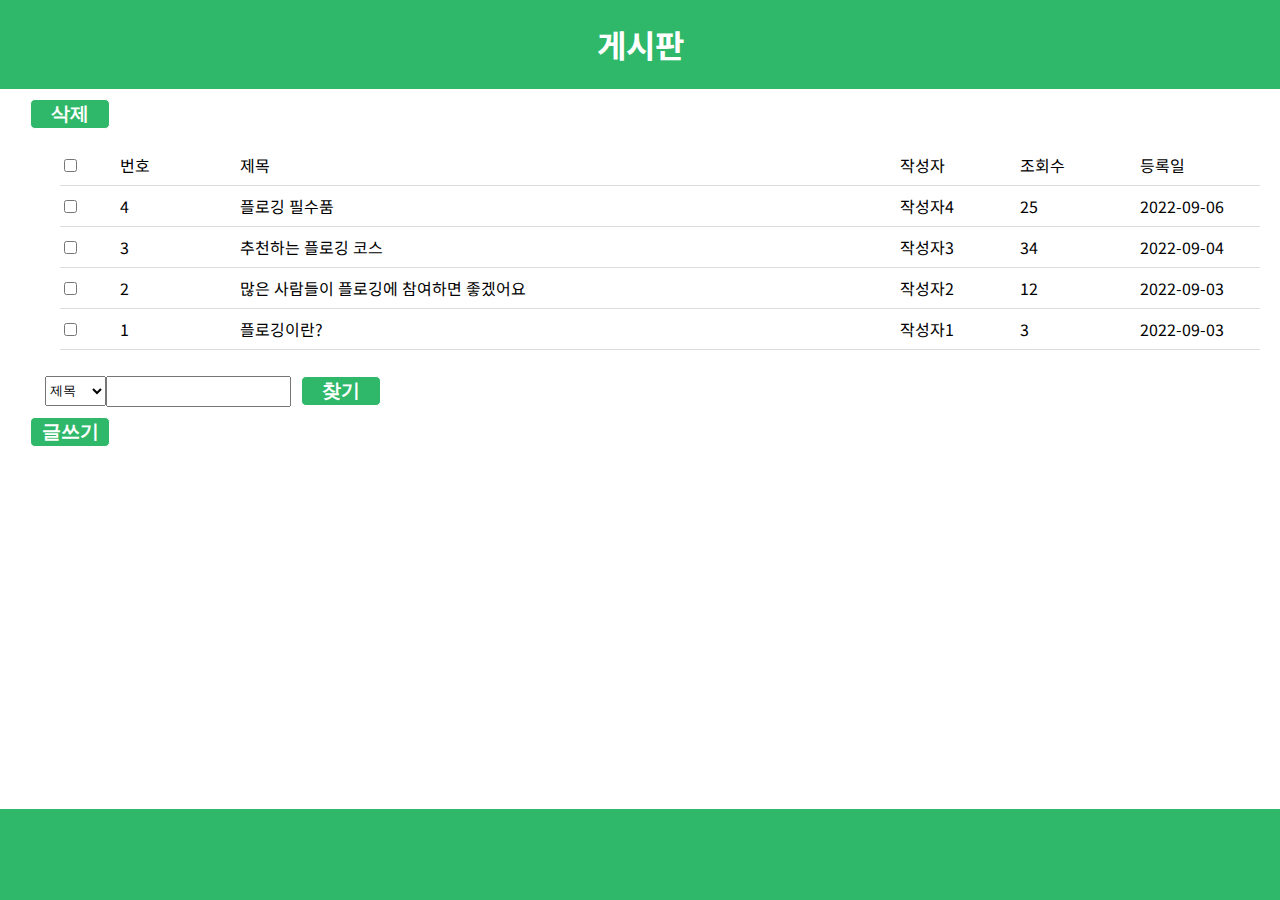
<file: board.html>
<!DOCTYPE html>
<html lang="en">
<head>
    <meta charset="UTF-8">
    <meta http-equiv="X-UA-Compatible" content="IE=edge">
    <meta name="viewport" content="width=device-width, initial-scale=1.0">
    <title>커뮤니티 게시판</title>
    <link rel="stylesheet" href="style.css" type="text/css"/>
    <link rel="preconnect" href="https://fonts.gstatic.com">
		<link href="https://fonts.googleapis.com/css2?family=Black+And+White+Picture&family=Black+Han+Sans&family=Cute+Font&family=Do+Hyeon&family=Dokdo&family=East+Sea+Dokdo&family=Gaegu&family=Gamja+Flower&family=Gothic+A1&family=Gugi&family=Hi+Melody&family=Jua&family=Kirang+Haerang&family=Nanum+Brush+Script&family=Nanum+Gothic&family=Nanum+Gothic+Coding&family=Nanum+Myeongjo&family=Nanum+Pen+Script&family=Noto+Sans+KR&family=Noto+Serif+KR&family=Poor+Story&family=Single+Day&family=Song+Myung&family=Stylish&family=Sunflower:wght@300&family=Yeon+Sung&display=swap" rel="stylesheet">
</head>
<style>
/*목록*/
body{
    background-color: #2fb86a; 
}
</style>
<body>
    <div class="p_container">
        <span class="p_title"><h1>게시판</h1></span>
                   
        <div class="p_boardList">
              <input type="button" value="삭제" class="p_delete"/>   
        <form method="post" action="#" id="p_boardForm">
            <ul class="p_board">
                <li><input type="checkbox" class="p_allChk"/></li>
                <li>번호</li>
                <li>제목</li>
                <li>작성자</li>
                <li>조회수</li>
                <li>등록일</li>	

                <li><input type="checkbox" class="p_allChk"/></li>
                <li>4</li>
                <li>플로깅 필수품</li>
                <li>작성자4</li>
                <li>25</li>
                <li>2022-09-06</li>
                
                <li><input type="checkbox" class="p_allChk"/></li>
                <li>3</li>
                <li>추천하는 플로깅 코스</li>
                <li>작성자3</li>
                <li>34</li>
                <li>2022-09-04</li>

                <li><input type="checkbox" class="p_allChk"/></li>
                <li>2</li>
                <li>많은 사람들이 플로깅에 참여하면 좋겠어요</li>
                <li>작성자2</li>
                <li>12</li>
                <li>2022-09-03</li>

                <li><input type="checkbox" class="p_allChk"/></li>
                <li>1</li>
                <li>플로깅이란?</li>
                <li>작성자1</li>
                <li>3</li>
                <li>2022-09-03</li>
            </ul>
        </form>
        <div>
            <form method="get" action="#" class="p_searchFrom">
                <select name="searchKey" style="height:30px;">
                    <option value="subject">제목</option>
                    <option value="userid">작성자</option>
                    <option value="content">글내용</option>
                </select>
                <input type="text" name="searchWord" class="searchWord" style="height:25px;"/>
                <input type="button" class="p_search-btn" value="찾기"/>
            </form>	
            <div class="p_boardwrite">
                    <input type="button" class="p_boardwrite-btn" value="글쓰기" onclick="location.href='boardWrite.html'"/>
            </div>
        </div>
        </div>
    </div>   
</body>
</html>
</file>
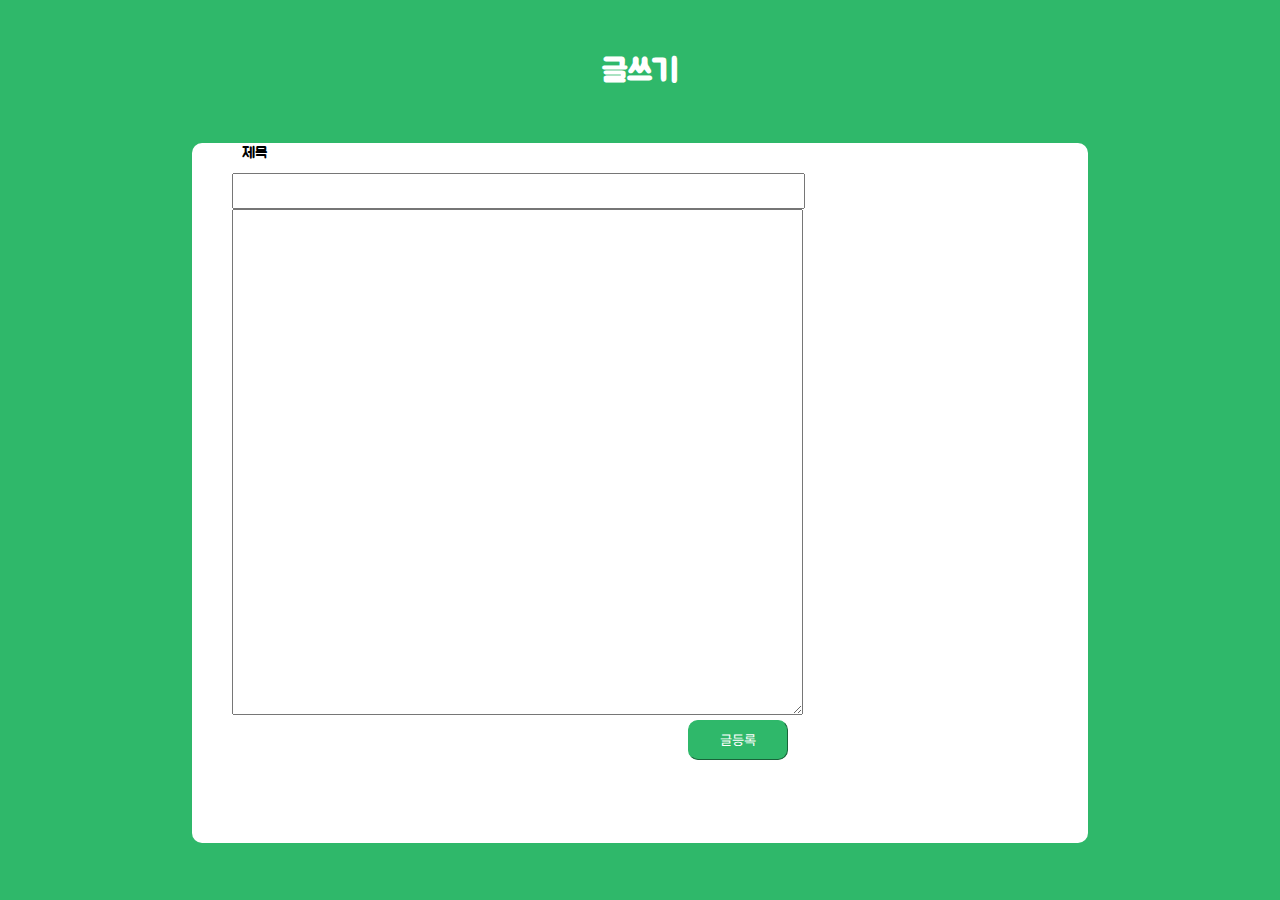
<file: boardWrite.html>
<!DOCTYPE html>
<html lang="ko">
<head>
    <meta charset="UTF-8">
    <title>글쓰기</title>
    <script src="https://code.jquery.com/jquery-3.6.1.min.js" 
    integrity="sha256-o88AwQnZB+VDvE9tvIXrMQaPlFFSUTR+nldQm1LuPXQ=" crossorigin="anonymous"></script>
    <link rel="stylesheet" href="style.css" type="text/css"/>
    <link rel="preconnect" href="https://fonts.gstatic.com">
    <link href="https://fonts.googleapis.com/css2?family=Black+And+White+Picture&family=Black+Han+Sans&family=Cute+Font&family=Do+Hyeon&family=Dokdo&family=East+Sea+Dokdo&family=Gaegu&family=Gamja+Flower&family=Gothic+A1&family=Gugi&family=Hi+Melody&family=Jua&family=Kirang+Haerang&family=Nanum+Brush+Script&family=Nanum+Gothic&family=Nanum+Gothic+Coding&family=Nanum+Myeongjo&family=Nanum+Pen+Script&family=Noto+Sans+KR&family=Noto+Serif+KR&family=Poor+Story&family=Single+Day&family=Song+Myung&family=Stylish&family=Sunflower:wght@300&family=Yeon+Sung&display=swap" rel="stylesheet">
    <script src="//cdn.ckeditor.com/4.19.1/full/ckeditor.js"></script>
</head>
<style>
#p_boardWriteForm{
	font-family: 'Jua', sans-serif;
    justify-content: center;
}
#p_textWrite{
    background-color: white;
    height: 700px;
    margin: auto 15%;
    padding: 5px auto;
    border-radius:10px;
}
#p_textOk{
	background-color: #2fb86a;
	border-color:#2fb86a;
	color:white;
	font-family: 'Noto Sans KR', sans-serif;
	height :40px;
	border-radius:10px;
	border-width:1px;
	width: 100px;
	float: right;
    position: relative;
    right: 35%;
}
.p_title{
	text-align:center;
	font-family: 'Jua', sans-serif;
	line-height:100px;
	height:100px;
}
#p_textWrite{
	font-family: 'Jua', sans-serif;
    float: center;

}
</style>
<script>
	$(function(){
		CKEDITOR.replace("content");

		$("#p_boardWriteForm").submit(function(){
			if($("#p_subject").val()==""){
				alert("제목을 입력하세요.");
				return false;
			}
			if(CKEDITOR.instances.content.getData()==""){
				alert("글내용을 입력하세요.");
				return false;
			}
			return true;
		});
	});

</script>
<body>
    <div class="container">
        <h1 class="p_title">글쓰기</h1>
        <form method="post" action="" id="p_boardWriteForm">
        <div id="p_textWrite">
            <ul>
                <li style="margin:10px;">제목</li>
                <li><input type="text" name="subject" id="p_subject" style="width:66%; height:30px;"/></li>
                <li><textarea name="content" id="content" style="width:66%; height:500px;"></textarea></li>
                <li><input type="submit" value="글등록" id="p_textOk"/></li>
            </ul>
        </div>	
        </form>		
    </div>   
</body>
</html>
</file>
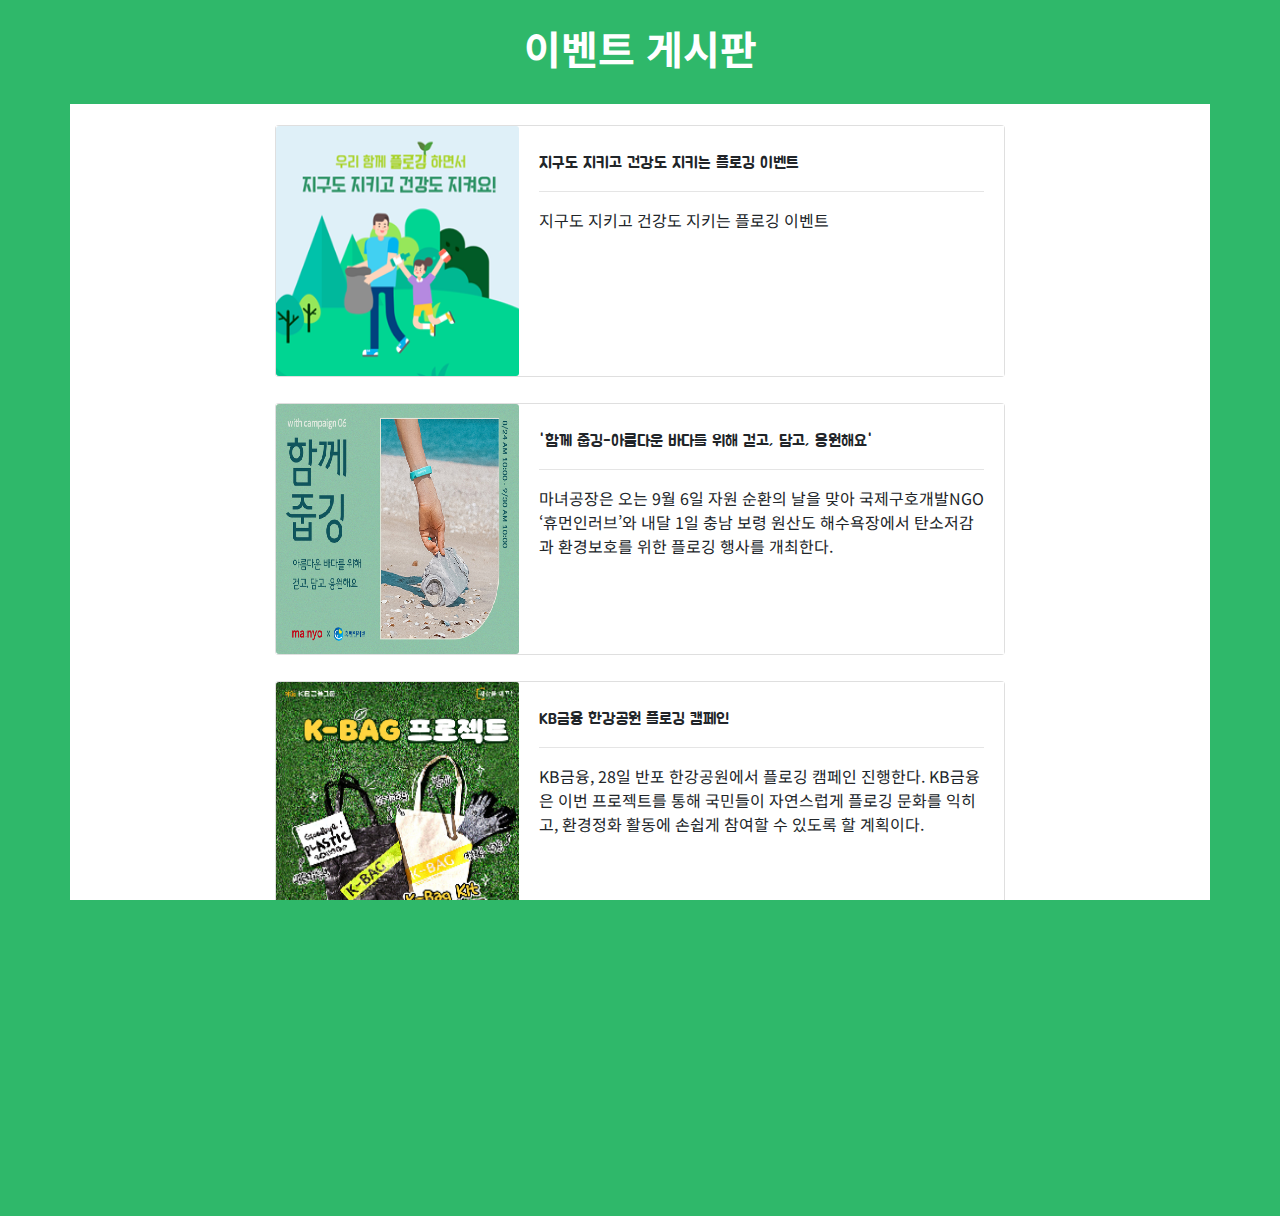
<file: eventList.html>
<!doctype html>
<html lang="ko">
  <head>
    <meta charset="utf-8">
    <meta name="viewport" content="width=device-width, initial-scale=1">
    <title>이벤트 게시판</title>
    <link rel="stylesheet" href="style.css" type="text/css"/>
    <link rel="preconnect" href="https://fonts.gstatic.com">
    <link href="https://fonts.googleapis.com/css2?family=Black+And+White+Picture&family=Black+Han+Sans&family=Cute+Font&family=Do+Hyeon&family=Dokdo&family=East+Sea+Dokdo&family=Gaegu&family=Gamja+Flower&family=Gothic+A1&family=Gugi&family=Hi+Melody&family=Jua&family=Kirang+Haerang&family=Nanum+Brush+Script&family=Nanum+Gothic&family=Nanum+Gothic+Coding&family=Nanum+Myeongjo&family=Nanum+Pen+Script&family=Noto+Sans+KR&family=Noto+Serif+KR&family=Poor+Story&family=Single+Day&family=Song+Myung&family=Stylish&family=Sunflower:wght@300&family=Yeon+Sung&display=swap" rel="stylesheet">
    <link rel="stylesheet" href="https://stackpath.bootstrapcdn.com/bootstrap/4.1.3/css/bootstrap.min.css">
  </head>
  <style>
   body{background-color: #2fb86a; font-family: 'Jua', sans-serif; overflow: scroll;}
   .row{
    background-color:white;
   }
   .card{
    display: flex;
   }
   .row no-gutters{
    margin: 5px;
   }
   .col-8{
    margin: 5px auto;
   }
   img{ width: 250px; height:250px;}
   .card-text{
    font-family: 'Noto Sans KR', sans-serif;
   }
  </style>
  <body>
    <div class="container">
        <br/><h1 class="p_title">이벤트 게시판</h1><br/>
      <div class="row">
        <div class="col-8">
          <p></p>
          <div class="card">
            <div class="row no-gutters">
              <div class="col-4">
                <img src="./img/event1.png" alt="이벤트" class="card-img" />
              </div>
              <div class="col-8">
                <div class="card-body">
                    <p class="card-subject">지구도 지키고 건강도 지키는 플로깅 이벤트</p><hr/>
                  <p class="card-text">지구도 지키고 건강도 지키는 플로깅 이벤트</p>
                </div>
              </div>
            </div>
          </div>
        </div>
        <div class="col-8">
            <p></p>
            <div class="card">
              <div class="row no-gutters">
                <div class="col-4">
                  <img src="./img/event2.png" alt="이벤트" class="card-img" />
                </div>
                <div class="col-8">
                  <div class="card-body">
                    <p class="card-subject">'함께 줍깅-아름다운 바다를 위해 걷고, 담고, 응원해요'</p><hr/>
                    <p class="card-text">마녀공장은 오는 9월 6일 자원 순환의 날을 맞아 국제구호개발NGO ‘휴먼인러브’와 내달 1일 충남 보령 원산도 해수욕장에서 탄소저감과 환경보호를 위한 플로깅 행사를 개최한다.</p>
                  </div>
                </div>
              </div>
            </div>
          </div>
          <div class="col-8">
            <p></p>
            <div class="card">
              <div class="row no-gutters">
                <div class="col-4">
                  <img src="./img/event3.png" alt="이벤트" class="card-img" />
                </div>
                <div class="col-8">
                  <div class="card-body">
                    <p class="card-subject">KB금융 한강공원 플로깅 캠페인</p><hr/>
                    <p class="card-text">KB금융, 28일 반포 한강공원에서 플로깅 캠페인 진행한다. KB금융은 이번 프로젝트를 통해 국민들이 자연스럽게 플로깅 문화를 익히고, 환경정화 활동에 손쉽게 참여할 수 있도록 할 계획이다.</p>
                  </div>
                </div>
              </div>
            </div>
          </div>
          <div class="col-8">
            <p></p>
            <div class="card">
              <div class="row no-gutters">
                <div class="col-4">
                  <img src="./img/event4.png" alt="이벤트" class="card-img" />
                </div>
                <div class="col-8">
                  <div class="card-body">
                    <p class="card-subject">거제 씨월드 플로깅 캠페인</p><hr/>
                    <p class="card-text">플로깅 하고! 환경 생각도 하고! 거제씨월드 무료입장도 하고! <br/>
                        지구를 살리는 아름다운 달리기를 거제씨월드와 함께해요</p>
                  </div>
                </div>
              </div>
            </div>
          </div>
      </div>
    </div>
    <script src="https://code.jquery.com/jquery-3.3.1.slim.min.js"></script>
    <script src="https://cdnjs.cloudflare.com/ajax/libs/popper.js/1.14.3/umd/popper.min.js"></script>
    <script src="https://stackpath.bootstrapcdn.com/bootstrap/4.1.3/js/bootstrap.min.js"></script>
  </body>
</html>
</file>
<file: style.css>
@charset "UTF-8";
body, html{
	width: 100%; 
	height: 100%; 
	margin: 0; 
	padding:0; 
	text-decoration: none;
	overflow:hidden;
	background-color:#2fb86a;
}
ul{
	list-style:none;
}
.p_main-header{
	width:100%;
	background-color:#2fb86a;
	height:100px;
	overflow:hidden;
	font-family: 'Noto Sans KR', sans-serif;
	font-weight: bold;
	justify-content: space-between;
	line-height:80px;
	color: white;
}
.p_logo{
	float:left;
}
.p_menu{
	display:flex;
	float: right;
	justify-content: space-between;	
	color:white;
	align-items: center; 
	position:relative;
}
.p_menu a{
	padding:0 10px;
}
.p_mainPage{
	background-color:#2fb86a;
	height:100%;
	font-family: 'Noto Sans KR', sans-serif;
}
.p_mainContent{
	display:flex;
	color:white;
	font-family: 'Jua', sans-serif;
}
.p_nav, .p_section {
	float:left;
	/*height:400px;*/
	overflow:hidden;
}
.p_nav{
	width:50%;
	background-color:#2fb86a;
	text-align:center;
	font-size:1.6em;	
}
.p_section{
	width:50%;
	background-color:#2fb86a;
	text-align:center;
	font-size:1.6em;	
	overflow:hidden;	
	
}
.p_section-ment{
	border : 10px solid white;
	border-radius:10px;
}
.p_main-plogging{
	text-align:center;
	font-family: 'Jua', sans-serif;
	background-color:white;
	height:100%;
}
.p_main-event{
	font-family: 'Noto Sans KR', sans-serif;
	/*height:500px;*/
	background-color:#ddd;	
	height:100%;
}
.p_event-btn-area{
	margin: 50px;   justify-content: center; text-align: center;
}
.p_event-btn:hover{
	background-color: #2fb86a;
}
.p_event-btn{
	background-color:white;
	border-radius:5px; 
	border : 1px solid white;
	color:#2fb86a; 
	height: 50px;  
	font-size: 1.4em; 
	font-weight: bold;
	font-family: 'Noto Sans KR', sans-serif;
}
.footer{width:100%; height:100px; background-color:blue; color:white; display: inline-flexbox; font-family: 'Noto Sans KR', sans-serif;}
.footer-information{
					font-size:1.1em;
					font-family: 'Noto Sans KR', sans-serif;
					
}
.footer-logo{
			 text-align: center;
			 float:right;
			 font-size:1.4em;			
}
.p_title{
    text-align: center;
    font-family: 'Noto Sans KR', sans-serif;
    color: white;
	font-weight: bold;
}
.p_delete,.p_search-btn, .p_boardwrite-btn{
    height: 30px;
    width: 80px;
    background-color: #2fb86a;
    border : 1px solid white;
    border-radius:5px;
    color: white;
    font-weight: bold;
    font-size: 1.2em;
    margin: 0 10px;
}
.p_delete:hover,.p_search-btn:hover, .p_boardwrite-btn:hover{
    background-color: yellow;
}
.p_boardList{
    padding: 10px 20px;
    background-color: white;
    height: 700px;
    font-family: 'Noto Sans KR', sans-serif;
}
.p_searchFrom{
    display: flex;
    padding: 10px 15px;
    margin: 0 10px;
}
.p_board{overflow:auto;}
.p_board li{
    float:left; line-height:40px; border-bottom:1px solid #ddd; width:10%;
}
.p_board li:nth-child(6n+1){ width:5%;}
.p_board li:nth-child(6n+3){width:55%;}
.p_board li:nth-child(6n+3)>div{float:left;}
.p_board li:nth-child(6n+3)>div:first-child{
    white-space:nowrap; overflow:hidden; text-overflow:ellipsis;
}
</file>
